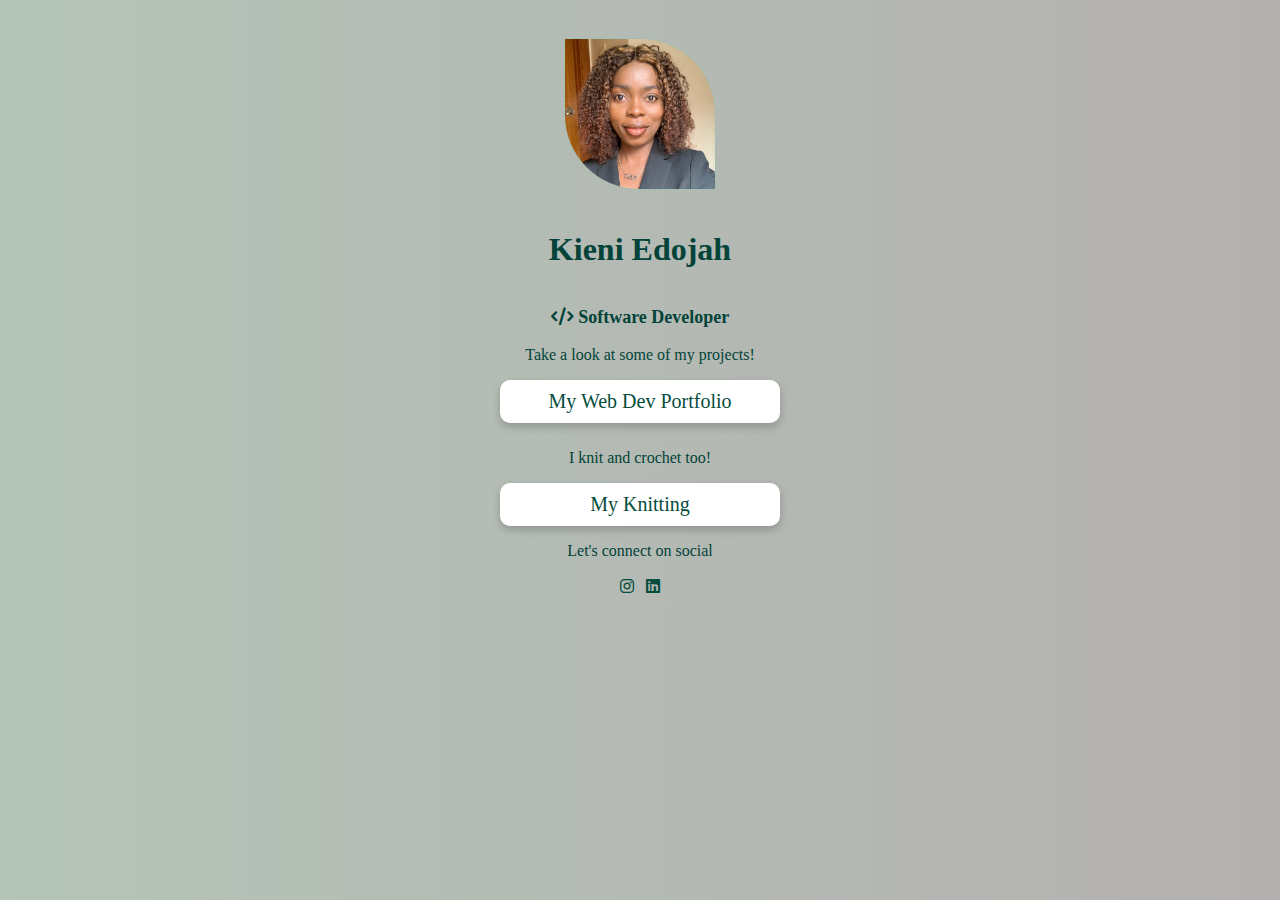
<file: instagramLandingPage.html>
<!DOCTYPE html>
<html lang="en">
<head>
    <meta charset="UTF-8">
    <meta name="viewport" content="width=device-width, initial-scale=1.0">
    <link rel="stylesheet" href="/css/instagramLandingPage.css"/>
    <link rel="stylesheet" href="https://cdnjs.cloudflare.com/ajax/libs/font-awesome/6.0.0-beta3/css/all.min.css"/>
    <link rel="apple-touch-icon" sizes="180x180" href="/apple-touch-icon.png">
<link rel="shortcut icon" type="image/png" sizes="32x32" href="/favicon-32x32.png">
<link rel="shortcut icon" type="image/png" sizes="16x16" href="/favicon-16x16.png">
<link rel="manifest" href="/site.webmanifest">
    <title>Kieni Edojah</title>
</head>
<body>
 
  <img src="assets/My image.jpg"
 alt="profile image" width="150" height="150" />
<h1>Kieni Edojah</h1>
<section class="section-one">
    <h2><i class="fas fa-code"></i> Software Developer </h2>
<p>Take a look at some of my projects!</p>
<a class="links" href="https://kieniedojah.com">My
 Web Dev Portfolio</a>
</section>
<section class="section-two">
    <p>I knit and crochet too!</p>
    <a class="links" href="https://houseofkienisfashion.com">My
       Knitting</a>
       <p>Let's connect on social</p>
       <div>
        <a class="social" href="https://instagram.com/hokf_knitcrochet_school"> <i class="social fa-brands fa-instagram"></i></a>
        <a class="social" href="https://www.linkedin.com/in/kieni-edojah/"> <i class="social fa-brands fa-linkedin"></i></a> 
       </div>
 
   
</section>
 
  </body>
</html>
</file>
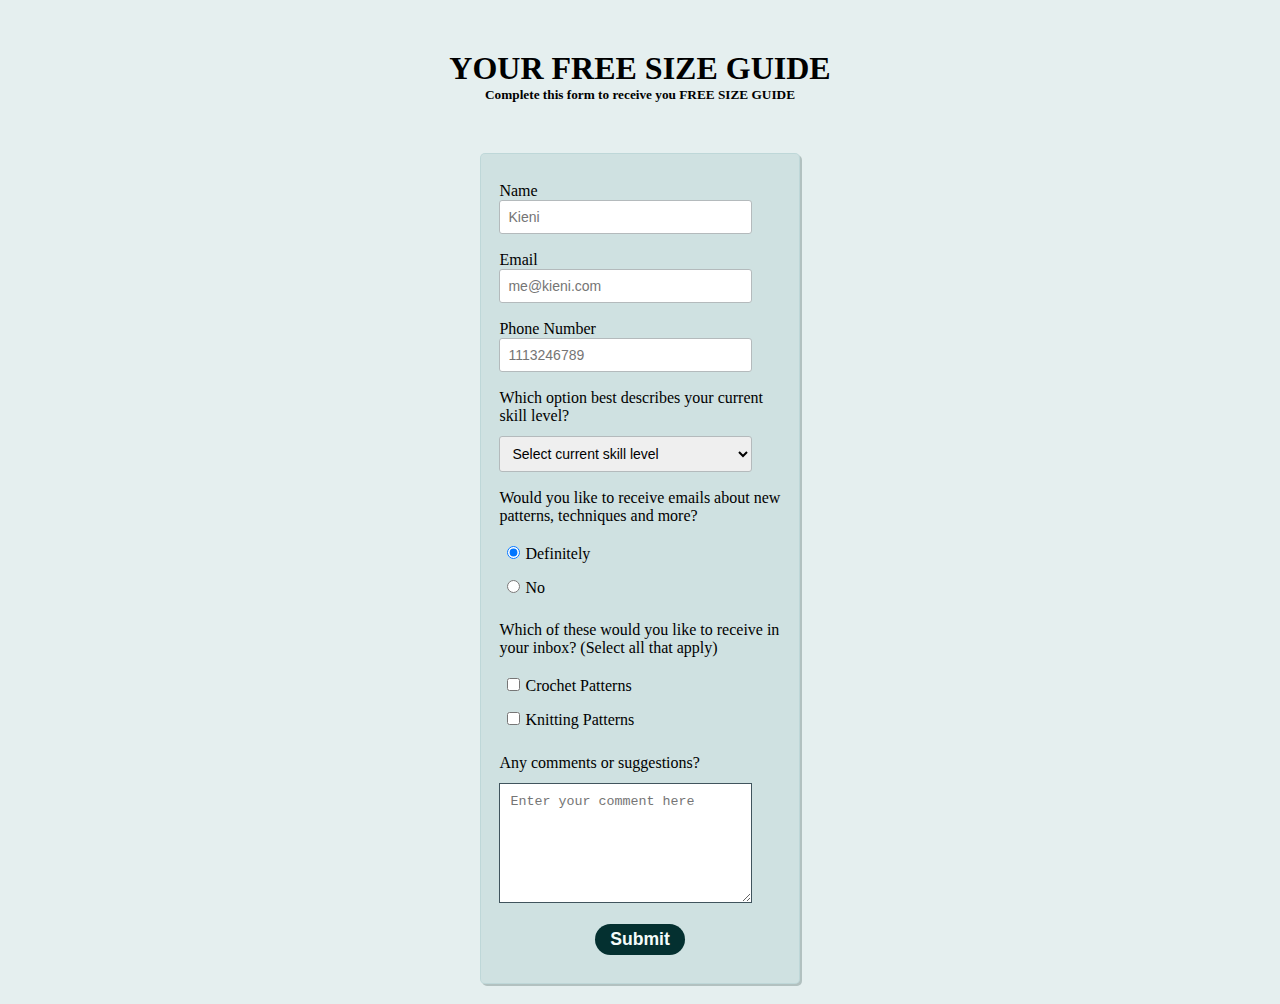
<file: survey.html>
<!DOCTYPE html>
<html lang="en">
  <head>
    <meta charset="UTF-8" />
    <meta name="viewport" content="width=device-width, initial-scale=1.0" />
    <title>Survey Form</title>
    <link rel="stylesheet" href="/css/survey.css" />
    <!---Favicon-->
    <link rel="apple-touch-icon" sizes="180x180" href="/apple-touch-icon.png">
<link rel="shortcut icon" type="image/png" sizes="32x32" href="/favicon-32x32.png">
<link rel="shortcut icon" type="image/png" sizes="16x16" href="/favicon-16x16.png">
<link rel="manifest" href="/site.webmanifest">
  </head>
  <body>
    <div class="header">

      <h1 id="title" class="text-center">YOUR FREE SIZE GUIDE</h1>
      <h5 id="description">
        Complete this form to receive you FREE SIZE GUIDE
      </h5>
    </div>

    <form id="survey-form">
      <div class="form-group">
        <label id="name-label" for="name" class="input-label">Name</label>
        <input
          type="text"
          id="name"
          name="name"
          class="form-control"
          placeholder="Kieni"
          required
        /><br />
      </div>
      <div class="form-group">
        <label id="email-label" for="email" class="input-label">Email</label>
        <input
          type="email"
          id="email"
          name="email"
          class="form-control"
          placeholder="me@kieni.com"
          required
        />
      </div>
      <div class="form-group">
        <label id="number-label" for="number" class="input-label"
          >Phone Number</label
        >
        <input
          type="tel"
          id="number"
          name="number"
          min="11"
          max="13"
          class="form-control"
          placeholder="1113246789"
          required
        />
      </div>

      <div class="form-group">
        <p>Which option best describes your current skill level?</p>
        <select id="dropdown" name="skill" class="form-control" required>
          <option disabled selected value>Select current skill level</option>
          <option value="beginner">Beginner</option>
          <option value="intermediate">Intermediate</option>
          <option value="experienced">Experienced</option>
          <option value="preferNo">Prefer not to say</option>
        </select>
      </div>

      <div class="form-group">
        <p>
          Would you like to receive emails about new patterns, techniques and
          more?
        </p>

        <div class="radio">
          <span class="input-radio"
            ><input
              id="definitely"
              name="opt-in"
              value="definitely"
              type="radio"
              class="input-radio"
              checked /></span
          ><span class="radio-label"
            ><label for="definitely" class="check-label">Definitely</label>
          </span>
        </div>

        <div class="radio">
            <span class="input-radio"
              ><input
              id="no"
              name="opt-in"
              value="no"
              type="radio"
              class="input-radio"
            /></span
            ><span class="radio-label"
              ><label for="no" class="check-label">No</label>
            </span>
          </div>
        
      </div>
      <div class="form-group">
        <p>
          Which of these would you like to receive in your inbox? (Select all
          that apply)
        </p>
        <div class="checkbox">
            <span class="input-checkbox"
              ><input
              type="checkbox"
              value="crochet-patterns"
              id="crochet"
              name="prefer"
            /></span
            ><span class="checkbox-label"
              > <label for="crochet" class="check-label">Crochet Patterns </label>
            </span>
          </div>
       

          <div class="checkbox">
            <span class="input-checkbox"
              ><input
              type="checkbox"
              value="knitting-patterns"
              id="knitting"
              name="prefer"
            /></span
            ><span class="checkbox-label"
              ><label for="knitting" class="check-label">Knitting Patterns </label>
            </span>
          </div>
        
      </div>
      <div class="form-group">
        <p>Any comments or suggestions?</p>
        <textarea
          class="textarea"
          id="comments"
          name="comment"
          placeholder="Enter your comment here"
        ></textarea>
      </div>
      <div class="form-group button">
        <button type="submit" class="submit-button" id="submit">Submit</button>
      </div>
    </form>
  </body>
</html>
</file>
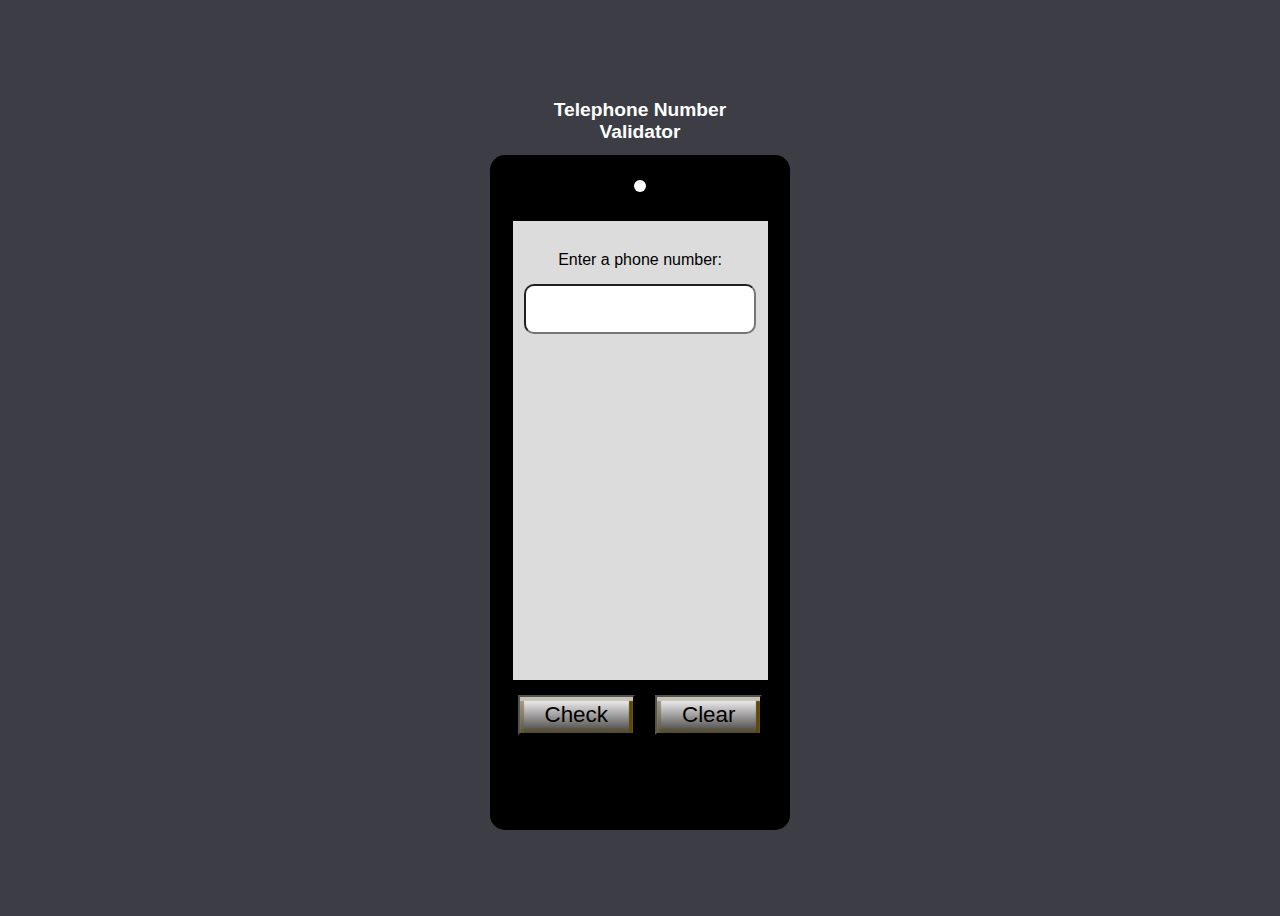
<file: telephoneNumberValidator.html>
<!DOCTYPE html>
<html lang="en">
<head>
    <meta charset="UTF-8">
    <meta name="viewport" content="width=device-width, initial-scale=1.0">
    <link rel="stylesheet" href="/css/telephoneNumberValidator.css">
    <title>Telephone Number Validator</title>
</head>
<body>
    <div class="container">
        <h1>Telephone Number <br>Validator</h1>
        <div class="phone-cont">
            <div ><span class="dot"></span></div>
            <div class="input-area">
                <label for="user-input" class="input-label">Enter a phone number: </label>
                <input type="text" name="user-input" id="user-input">
                <div id="results-div" class="input-label"></div>
            </div>
            
            <div class="buttons"> <button id="check-btn" type="button">Check</button>
                <button id="clear-btn" type="button">Clear</button>
            </div>
           
        </div>
        
    </div>
   
    <script src="/js/telephoneNumberValidator.js"></script>
</body>
</html>
</file>
<file: css/instagramLandingPage.css>
img{
    border-radius: 0 75px;
    margin: 30px 0 20px 0 ;
    border: 1px solid rgba(158, 193, 174, 0.816);
    animation: bounce 5s infinite;
  }
  
  h2{
    font-size: 18px;
    line-height: 25px;
  }
  
  body{
    background: linear-gradient(to right,rgb(180, 196, 184),rgb(180, 176, 175));
    font-family: 'Trebuchet MS';
    color:#034339;
    text-align: center;
    display: flex;
    flex-direction: column;
    align-items: center;
  }

 .social{
    color: #054d3d;
    padding: 2px;
   
 }
   
  .links{
    background-color: white;
    font-size: 20px;
    border-radius: 10px;
    padding: 10px;
    display: block;
    text-align: center;
    margin: 10px;
    color: #054d3d;
    text-decoration: none;
    box-shadow: 0 4px 8px rgba(0,0,0,0.2);
    transition: transform 0.5s ease;
  
  }
  
  .links:hover{
    color: rgb(71, 111, 104);
    background-color: beige;
    transform:scale(1.05);
  }
  
  section{
    width: 300px;
  }

  @keyframes bounce {
    0%, 20%{transform: translateY(0);}
    40%{transform: translateY(-10px);}
    50%{transform: translateY(0);}
    60%{transform: translateY(-5px);}
    80%, 100%{transform: translateY(0);}
  }
</file>
<file: css/survey.css>
* {
  margin: 0;
  padding: 0;
  box-sizing: border-box;
}

body {
  background-color: rgba(95, 158, 160, 0.165);
  display: flex;
  flex-direction: column;
  align-items: center;
  justify-content: center;
  font-family: Cambria, Cochin, Georgia, Times, "Times New Roman", serif;
}
.header {
  margin: 50px auto;
  font: black;
  text-align: center;
}

form {
  width: 320px;
  display: flex;
  flex-direction: column;
  border: 1px solid rgba(95, 158, 160, 0.141);
  border-radius: 5px;
  background-color: rgba(95, 158, 160, 0.165);
  box-shadow: 2px 2px rgba(106, 128, 125, 0.414);
  margin-bottom: 20px;
  padding: 15px;
}

.form-group {
  font-size: 1em;
  font: black;
  margin-top: 10px;
  padding: 1.2%;
}

.form-control {
  font-size: 14px;
  font: black;
}

.textarea {
  min-height: 120px;
  padding: 0.625rem;
  resize: vertical;
  width: 90%;
  border-radius: 0;
  border: 0.3px solid rgb(64, 84, 93);
}
.input-label {
  display: block;
}
.form-control {
  border-radius: 3px;
  border: 0.3px solid rgb(180, 186, 188);
  width: 90%;
  padding: 8px;
}

select {
  border-radius: 0;
  border: 0.3px solid rgb(126, 137, 142);
}
p {
  margin-bottom: 4%;
}
.radio,
.checkbox {
  display: flex;
  padding: 8px;
  align-items: center;
}

.checkbox-label,
.radio-label {
  display: flex;
  padding-left: 5px;
}

.button {
  margin: 10px auto;
}

button {
  background-color: rgb(4, 48, 48);
  border: none;
  border-radius: 50px;
  padding: 5px 15px;
  color: rgb(244, 252, 250);
  font-weight: bolder;
  font-size: 1.1em;
}

button:active{
  background-color: azure;
  color: rgb(28, 50, 51);
}
</file>
<file: css/telephoneNumberValidator.css>
* {
    box-sizing: border-box;
  }
  body {
    background-color: rgb(61, 61, 70);
    height: 100vh ;
    display: flex;
    flex-direction: column;
    align-items: center;
    justify-content: center;
  
    font-family: "Lucida Sans", "Lucida Sans Regular", "Lucida Grande",
      "Lucida Sans Unicode", Geneva, Verdana, sans-serif;
  }
  .container{
    display:flex;
    flex-direction: column;
    align-items: center;
    justify-content: center;
    margin:0;
    padding: 0;
    width: 100%;
}

  h1{
    color: #fff;
    text-align: center;
    font-size: 1.2em !important;
  }
  .dot {
    height: 12px;
    width: 12px;
    background-color: #fff;
    border-radius: 50%;
    display: inline-block;
    margin: 25px 0 10px 0;
  }
  .phone-cont {
    width: 300px;
    display: flex;
    flex-direction: column;
    background-color: black;
    align-items: center;
    height: 75vh;
    border-radius: 15px;
  }
  .input-area {
    display: flex;
    background-color: gainsboro;
    flex-direction: column;
    align-items: center;
    width: 85%;
    height: 68%;
    padding: 5px;
    margin: 15px 8px 5px 8px;
  }
  .input-label {
    font-size: 16px;
    margin: 25px 0 10px 0;
    text-align: center;
  }
  input {
    width: 95%;
    height: 50px;
    font-size: 16px;
    margin: 5px;
    border: #000 px solid;
    border-radius: 10px;
  }
  .buttons{
    display: flex;
  }
  button {
    margin: 10px;
    padding: 5px 25px;
    font-size: 1.4em;
    background-image: linear-gradient(180deg, #fff, rgb(68, 64, 64));
    box-shadow: inset 0 4px 1px #c7c2b5, 
    inset -4px 0 1px #5c4908,
      inset 0 -4px 1px rgba(93, 85, 32, 0.5),
      inset 4px 0 1px rgba(110, 98, 69, 0.6);
  }

  @media  (min-width: 300px) and (max-width:1200px){
    button {
      padding: 5px 15px;
      font-size: 0.9em;
     
}

  }

  @media only screen and (max-width:400px){
   
    .phone-cont {
      width: 80%;

        height: 80vh;
       
      }

      .input-area {
       
        height: 75%;
       
      }
      
}

  @media (min-width: 400px) and (max-width:600px){
   
    .phone-cont {
      width: 80%;

        height: 75vh;
       
      }

      .input-area {

        height: 75%;
       
      }
  }

  @media (min-width: 600px) and (max-width:800px){
   
    .phone-cont {
      width: 60%;

        height: 75vh;
       
      }

      .input-area {

        height: 75%;
       
      }

      
  }

  @media (min-width: 800px) and (max-width:1200px){
   
    .phone-cont {
      width: 80%;

        height:60vh;
       
      }

      .input-area {
       
        height: 80%;
       
      }

      
  }
</file>
